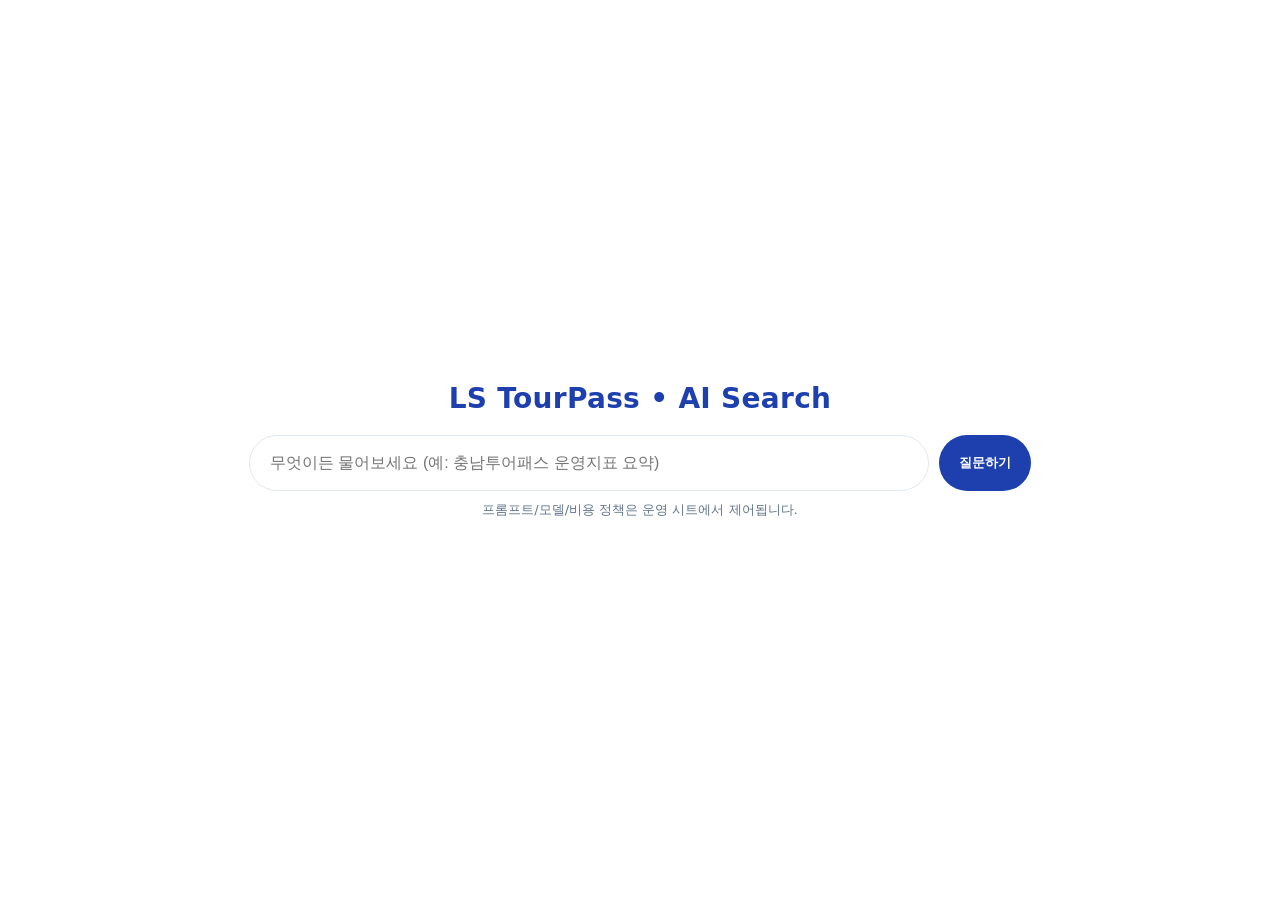
<file: index.html>
<!doctype html>
<html lang="ko">
<head>
  <meta charset="utf-8" />
  <meta name="viewport" content="width=device-width,initial-scale=1" />
  <title>LS TourPass • AI Search</title>

  <!-- ↓ 여기 두 개만 네 값으로 바꿔 넣으면 끝 -->
  <meta name="backend-url" content="https://script.google.com/macros/s/___웹앱ID___/exec" />
  <meta name="backend-token" content="abc123XYZTOKEN" />

  <style>
    :root{
      --ink:#0f172a; --muted:#64748b; --line:#e2e8f0;
      --brand:#1e40af; --bg:#ffffff; --panel:#f8fafc;
      --ok:#10b981; --bad:#ef4444;
    }
    *{box-sizing:border-box}
    body{margin:0;font-family:system-ui,-apple-system,Segoe UI,Roboto,Apple SD Gothic Neo,Noto Sans KR,sans-serif;background:var(--bg);color:var(--ink)}
    .wrap{min-height:100vh;display:flex;align-items:center;justify-content:center;padding:32px}
    .card{max-width:880px;width:100%}
    .logo{text-align:center;font-weight:800;font-size:28px;color:var(--brand);letter-spacing:.3px;margin-bottom:20px}
    .search{display:flex;gap:10px;align-items:center;justify-content:center}
    .search input{flex:1;max-width:680px;height:56px;padding:0 20px;border:1px solid var(--line);border-radius:999px;font-size:16px;outline:none}
    .search button{height:56px;padding:0 20px;border:none;border-radius:999px;background:var(--brand);color:#fff;font-weight:700;cursor:pointer}
    .meta{margin-top:10px;color:var(--muted);font-size:13px;text-align:center}
    .result{margin:22px auto 0;max-width:760px;border:1px solid var(--line);border-radius:16px;background:#fff;padding:18px}
    .badges{display:flex;gap:6px;flex-wrap:wrap;margin-bottom:8px}
    .badge{display:inline-block;font-size:12px;color:#334155;background:#eef2ff;border:1px solid #e0e7ff;padding:4px 8px;border-radius:999px}
    .answer{white-space:pre-wrap;line-height:1.6}
    .error{color:#991b1b;background:#fef2f2;border:1px solid #fee2e2;padding:12px;border-radius:10px}
    .skeleton{height:14px;background:#e5e7eb;border-radius:6px;animation:pulse 1.2s infinite}
    @keyframes pulse{0%{opacity:.6}50%{opacity:.25}100%{opacity:.6}}
  </style>
</head>
<body>
  <div class="wrap">
    <div class="card">
      <div class="logo">LS TourPass • AI Search</div>

      <div class="search">
        <input id="q" type="text" placeholder="무엇이든 물어보세요 (예: 충남투어패스 운영지표 요약)" autofocus />
        <button id="go">질문하기</button>
      </div>
      <div class="meta">프롬프트/모델/비용 정책은 운영 시트에서 제어됩니다.</div>

      <div id="result" class="result" style="display:none">
        <div id="badges" class="badges"></div>
        <div id="answer" class="answer"></div>
        <div id="trace" class="meta" style="margin-top:8px"></div>
      </div>
    </div>
  </div>

  <script>
    // ===== 환경값 =====
    const BACKEND_URL   = document.querySelector('meta[name="backend-url"]').content.trim();
    const BACKEND_TOKEN = document.querySelector('meta[name="backend-token"]').content.trim();

    // ===== DOM =====
    const $q = document.getElementById('q');
    const $go = document.getElementById('go');
    const $res = document.getElementById('result');
    const $badges = document.getElementById('badges');
    const $ans = document.getElementById('answer');
    const $trace = document.getElementById('trace');

    // 세션 유지(대화 맥락/운영 분석용)
    const sessionId = (() => {
      const k = 'tp_session';
      let v = localStorage.getItem(k);
      if (!v) { v = self.crypto?.randomUUID?.() || String(Date.now()); localStorage.setItem(k, v); }
      return v;
    })();

    function showSkeleton() {
      $res.style.display = 'block';
      $badges.innerHTML = `<span class="badge">생성 중…</span>`;
      $ans.innerHTML = `
        <div class="skeleton" style="width:90%;margin:8px 0;"></div>
        <div class="skeleton" style="width:86%;margin:8px 0;"></div>
        <div class="skeleton" style="width:94%;margin:8px 0;"></div>
        <div class="skeleton" style="width:70%;margin:8px 0;"></div>`;
      $trace.textContent = '';
    }

    function showError(msg) {
      $res.style.display = 'block';
      $badges.innerHTML = `<span class="badge" style="background:#fee2e2;border-color:#fecaca;color:#991b1b">오류</span>`;
      $ans.innerHTML = `<div class="error">요청 실패: ${msg}</div>`;
      $trace.textContent = '다시 시도하거나, 운영자에게 문의해주세요.';
    }

    async function ask() {
      const question = ($q.value || '').trim();
      if (!question) return;

      // 1) 로딩 UI
      showSkeleton();

      try {
        // 2) GAS 웹앱 호출
        //   - headers에는 ASCII만 사용 (여기선 Content-Type만)
        //   - 토큰은 body로 전달 (한글/특수문자 OK)
        const res = await fetch(BACKEND_URL, {
          method: 'POST',
          headers: { 'Content-Type': 'application/json' },
          body: JSON.stringify({
            question,
            sessionId,
            token: BACKEND_TOKEN
          })
        });

        // 네트워크 레벨 오류 처리
        if (!res.ok) {
          const txt = await res.text().catch(()=> '');
          throw new Error(`HTTP ${res.status} ${res.statusText} ${txt?.slice?.(0,180) || ''}`);
        }

        // 3) JSON 파싱
        let data;
        try {
          data = await res.json();
        } catch (err) {
          throw new Error('서버 응답 파싱 실패(JSON 아님)');
        }

        // 4) 앱 레벨 결과 처리
        if (!data.ok) throw new Error(data.error || '서버 오류');
        const { answer, model, latency_ms, usage_tokens, rowId } = data;

        $badges.innerHTML = `
          <span class="badge">모델: ${model || '?'}</span>
          <span class="badge">지연: ${latency_ms ?? '?'}ms</span>
          <span class="badge">토큰: ${usage_tokens ?? '?'}</span>
          <span class="badge">Row #${rowId || '?'}</span>`;

        $ans.textContent = answer || '(응답 없음)';
        $trace.textContent = '※ 이 응답은 Google 스프레드시트에 기록되었습니다.';

        // 로컬 히스토리(선택)
        const histKey = 'tp_hist';
        const h = JSON.parse(localStorage.getItem(histKey) || '[]');
        h.unshift({ t: Date.now(), q: question, a: answer });
        localStorage.setItem(histKey, JSON.stringify(h.slice(0,20)));
      } catch (e) {
        showError(e.message || String(e));
      }
    }

    $go.addEventListener('click', ask);
    $q.addEventListener('keydown', e => { if (e.key === 'Enter') ask(); });

    // 디버그 도움: 환경값 미설정 시 경고
    if (!/^https:\/\/script\.google\.com\/macros\//.test(BACKEND_URL)) {
      console.warn('backend-url 메타 태그에 GAS 웹앱 URL을 설정하세요.');
    }
    if (!BACKEND_TOKEN) {
      console.warn('backend-token 메타 태그에 운영 토큰을 설정하세요.');
    }
  </script>
</body>
</html>
</file>
